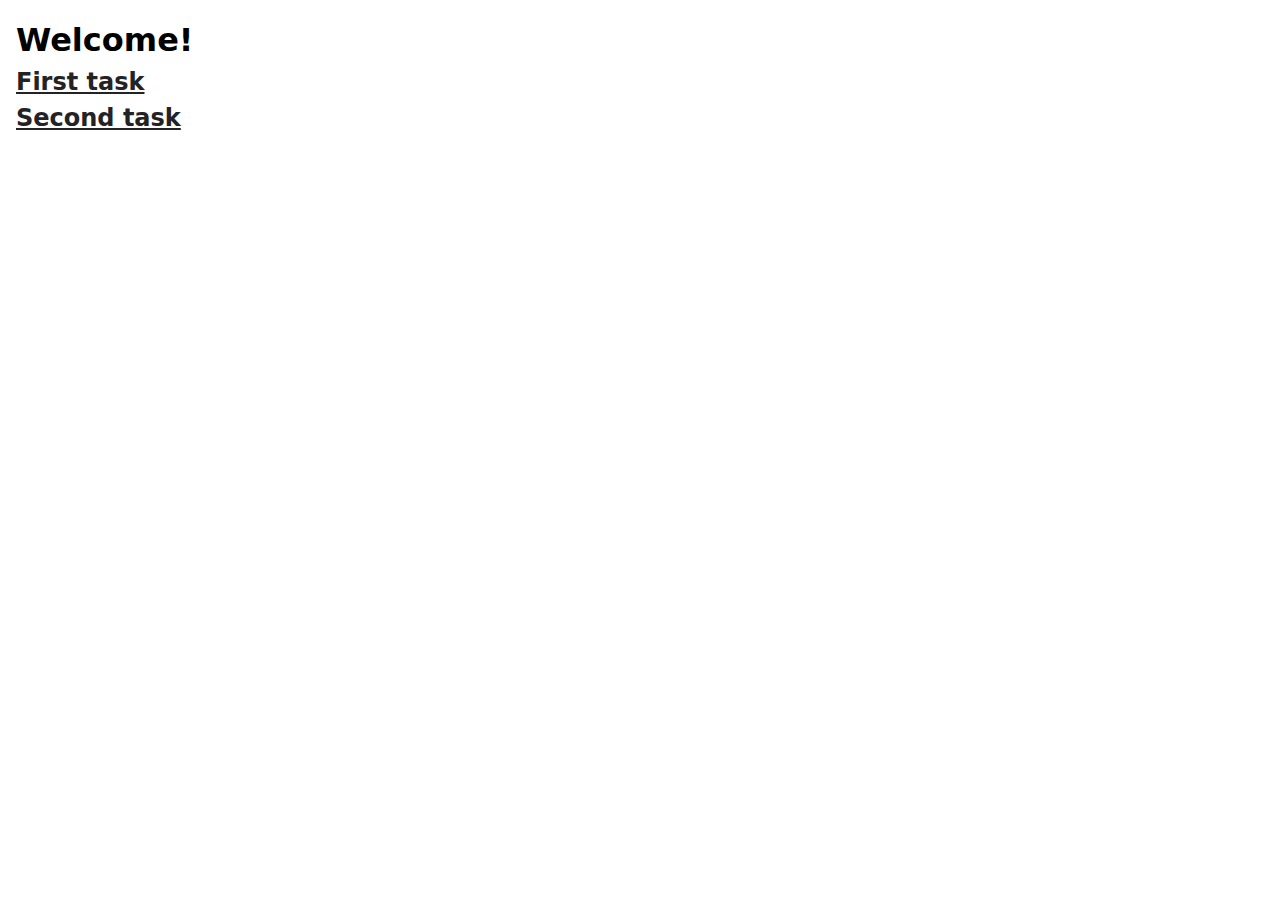
<file: index.html>
<!DOCTYPE html>
<html lang="en">
<head>
    <meta charset="UTF-8">
    <meta name="viewport" content="width=device-width, initial-scale=1.0">
    <title>Kagi Core FE</title>
    <link rel="stylesheet" href="./styles/global.css">
</head>
<body>
    <h1>Welcome!</h1>
    <h2><a href="./task-1/index.html">First task</a></h2>
    <h2><a href="./task-2/index.html">Second task</a></h2>
</body>
</html>
</file>
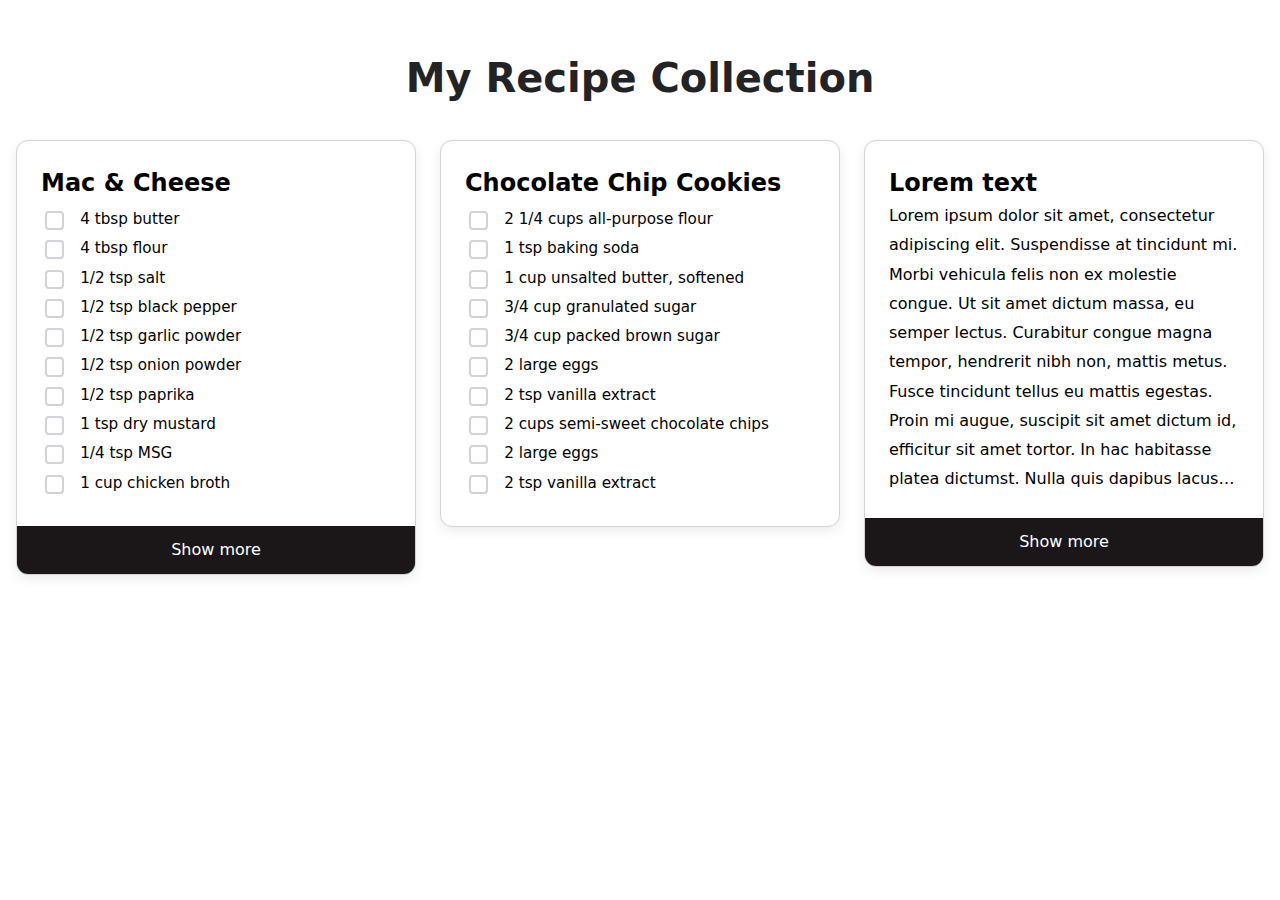
<file: task-1/index.html>
<!DOCTYPE html>
<html lang="en">

<head>
    <meta charset="UTF-8">
    <meta name="viewport" content="width=device-width, initial-scale=1.0">
    <title>Task 1 - Recipe Collection</title>
    <link rel="stylesheet" href="./styles.css">
    <meta name="description" content="A collection of delicious recipes with ingredients">
</head>

<body>
    <header>
        <h1>My Recipe Collection</h1>
    </header>

    <main class="container">
        <div>
            <article class="recipe-card">
                <div class="recipe-card-content">
                    <h2 class="recipe-card-title">Mac & Cheese</h2>
                    <form class="recipe-card-description">
                        <div class="ingredient-item">
                            <input type="checkbox" id="ingredient-1-1" name="ingredient">
                            <label for="ingredient-1-1">4 tbsp butter</label>
                        </div>
                        <div class="ingredient-item">
                            <input type="checkbox" id="ingredient-1-2" name="ingredient">
                            <label for="ingredient-1-2">4 tbsp flour</label>
                        </div>
                        <div class="ingredient-item">
                            <input type="checkbox" id="ingredient-1-3" name="ingredient">
                            <label for="ingredient-1-3">1/2 tsp salt</label>
                        </div>
                        <div class="ingredient-item">
                            <input type="checkbox" id="ingredient-1-4" name="ingredient">
                            <label for="ingredient-1-4">1/2 tsp black pepper</label>
                        </div>
                        <div class="ingredient-item">
                            <input type="checkbox" id="ingredient-1-5" name="ingredient">
                            <label for="ingredient-1-5">1/2 tsp garlic powder</label>
                        </div>
                        <div class="ingredient-item">
                            <input type="checkbox" id="ingredient-1-6" name="ingredient">
                            <label for="ingredient-1-6">1/2 tsp onion powder</label>
                        </div>
                        <div class="ingredient-item">
                            <input type="checkbox" id="ingredient-1-7" name="ingredient">
                            <label for="ingredient-1-7">1/2 tsp paprika</label>
                        </div>
                        <div class="ingredient-item">
                            <input type="checkbox" id="ingredient-1-8" name="ingredient">
                            <label for="ingredient-1-8">1 tsp dry mustard</label>
                        </div>
                        <div class="ingredient-item">
                            <input type="checkbox" id="ingredient-1-9" name="ingredient">
                            <label for="ingredient-1-9">1/4 tsp MSG</label>
                        </div>
                        <div class="ingredient-item">
                            <input type="checkbox" id="ingredient-1-10" name="ingredient">
                            <label for="ingredient-1-10">1 cup chicken broth</label>
                        </div>
                        <div class="ingredient-item">
                            <input type="checkbox" id="ingredient-1-11" name="ingredient">
                            <label for="ingredient-1-11">2-3 cups milk</label>
                        </div>
                        <div class="ingredient-item">
                            <input type="checkbox" id="ingredient-1-12" name="ingredient">
                            <label for="ingredient-1-12">16 oz sharp white cheddar cheese, shredded</label>
                        </div>
                        <div class="ingredient-item">
                            <input type="checkbox" id="ingredient-1-13" name="ingredient">
                            <label for="ingredient-1-13">8 oz gruyere cheese, shredded</label>
                        </div>
                        <div class="ingredient-item">
                            <input type="checkbox" id="ingredient-1-14" name="ingredient">
                            <label for="ingredient-1-14">8 oz gouda cheese, shredded</label>
                        </div>
                        <div class="ingredient-item">
                            <input type="checkbox" id="ingredient-1-15" name="ingredient">
                            <label for="ingredient-1-15">1/4 cup grated parmesan cheese</label>
                        </div>
                        <div class="ingredient-item">
                            <input type="checkbox" id="ingredient-1-16" name="ingredient">
                            <label for="ingredient-1-16">1/4 cup panko</label>
                        </div>
                        <div class="ingredient-item">
                            <input type="checkbox" id="ingredient-1-17" name="ingredient">
                            <label for="ingredient-1-17">1/2 tsp cajun seasoning</label>
                        </div>
                        <div class="ingredient-item">
                            <input type="checkbox" id="ingredient-1-18" name="ingredient">
                            <label for="ingredient-1-18">16 oz uncooked macaroni</label>
                        </div>
                    </form>
                </div>
                <label for="toggle-recipe-1" class="recipe-card-button">
                    <input type="checkbox" id="toggle-recipe-1" class="toggle-ingredients-checkbox">
                    <span class="toggle-text">
                        <span class="show-more">Show more</span>
                        <span class="show-less">Show less</span>
                    </span>
                </label>
            </article>
        </div>

        <div>
            <article class="recipe-card">
                <div class="recipe-card-content">
                    <h2 class="recipe-card-title">Chocolate Chip Cookies</h2>
                    <form class="recipe-card-description">
                        <div class="ingredient-item">
                            <input type="checkbox" id="ingredient-2-1" name="ingredient">
                            <label for="ingredient-1-1">2 1/4 cups all-purpose flour</label>
                        </div>
                        <div class="ingredient-item">
                            <input type="checkbox" id="ingredient-2-2" name="ingredient">
                            <label for="ingredient-2-2">1 tsp baking soda</label>
                        </div>
                        <div class="ingredient-item">
                            <input type="checkbox" id="ingredient-2-3" name="ingredient">
                            <label for="ingredient-2-3">1 cup unsalted butter, softened</label>
                        </div>
                        <div class="ingredient-item">
                            <input type="checkbox" id="ingredient-2-4" name="ingredient">
                            <label for="ingredient-2-4">3/4 cup granulated sugar</label>
                        </div>
                        <div class="ingredient-item">
                            <input type="checkbox" id="ingredient-2-5" name="ingredient">
                            <label for="ingredient-2-5">3/4 cup packed brown sugar</label>
                        </div>
                        <div class="ingredient-item">
                            <input type="checkbox" id="ingredient-2-6" name="ingredient">
                            <label for="ingredient-2-6">2 large eggs</label>
                        </div>
                        <div class="ingredient-item">
                            <input type="checkbox" id="ingredient-2-7" name="ingredient">
                            <label for="ingredient-2-7">2 tsp vanilla extract</label>
                        </div>
                        <div class="ingredient-item">
                            <input type="checkbox" id="ingredient-2-8" name="ingredient">
                            <label for="ingredient-2-8">2 cups semi-sweet chocolate chips</label>
                        </div>
                        <div class="ingredient-item">
                            <input type="checkbox" id="ingredient-2-9" name="ingredient">
                            <label for="ingredient-2-9">2 large eggs</label>
                        </div>
                        <div class="ingredient-item">
                            <input type="checkbox" id="ingredient-2-10" name="ingredient">
                            <label for="ingredient-2-10">2 tsp vanilla extract</label>
                        </div>
                    </form>
                </div>
                <label for="toggle-recipe-2" class="recipe-card-button">
                    <input type="checkbox" id="toggle-recipe-2" class="toggle-ingredients-checkbox">
                    <span class="toggle-text">
                        <span class="show-more">Show more</span>
                        <span class="show-less">Show less</span>
                    </span>
                </label>
            </article>
        </div>

        <div>
            <article class="recipe-card">
                <div class="recipe-card-content">
                    <h2 class="recipe-card-title">Lorem text</h2>
                    <p>Lorem ipsum dolor sit amet, consectetur adipiscing elit. Suspendisse at tincidunt mi. Morbi
                        vehicula felis non ex molestie congue. Ut sit amet dictum massa, eu semper lectus. Curabitur
                        congue magna tempor, hendrerit nibh non, mattis metus. Fusce tincidunt tellus eu mattis egestas.
                        Proin mi augue, suscipit sit amet dictum id, efficitur sit amet tortor. In hac habitasse platea
                        dictumst. Nulla quis dapibus lacus. Nam tempor commodo est, nec efficitur nunc blandit id.
                        Nulla facilisi. Maecenas rutrum dui nunc, euismod ullamcorper orci sodales in. Proin convallis,
                        neque sit amet congue venenatis, ligula enim venenatis elit, at ultrices turpis est at est. Nam
                        fermentum tortor ex. Vivamus nec eleifend quam. Fusce luctus lacus vitae velit tristique, quis
                        facilisis magna ullamcorper. Ut vitae metus tincidunt, suscipit metus interdum, consequat velit.
                        Curabitur nec arcu eu enim cursus semper.
                    </p>
                </div>
                <label for="toggle-recipe-3" class="recipe-card-button">
                    <input type="checkbox" id="toggle-recipe-3" class="toggle-ingredients-checkbox">
                    <span class="toggle-text">
                        <span class="show-more">Show more</span>
                        <span class="show-less">Show less</span>
                    </span>
                </label>
            </article>
        </div>
    </main>
</body>

</html>
</file>
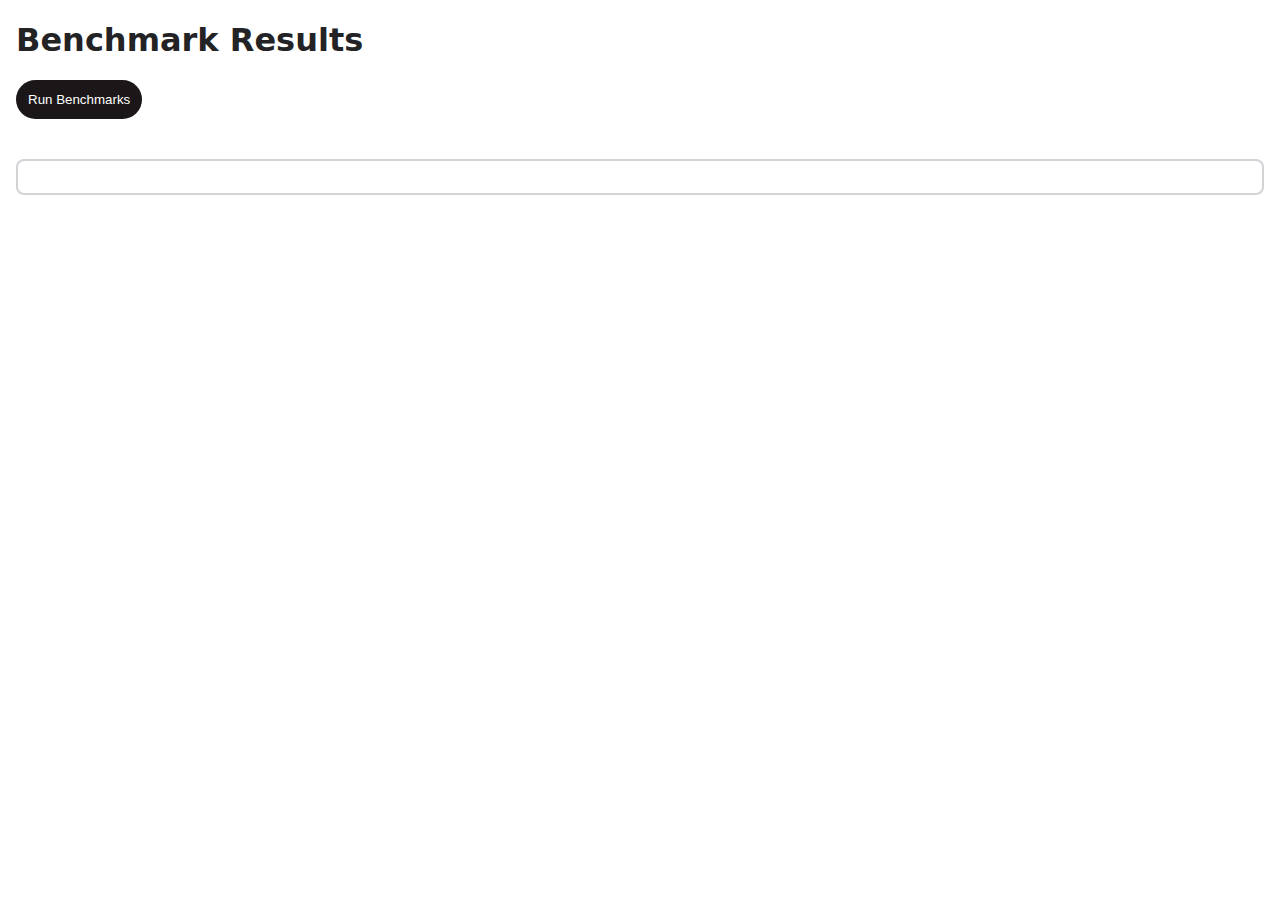
<file: task-2/index.html>
<!DOCTYPE html>
<html lang="en">
<head>
  <meta charset="UTF-8">
  <meta name="viewport" content="width=device-width, initial-scale=1.0">
  <title>Benchmark Results</title>
  <link rel="stylesheet" href="../styles/global.css"></link>
  <style>
    h1 {
      color: var(--on-primary);
    }
    #loading {
      margin-bottom: 1rem;
    }
    #results {
      background: var(--card-bg);
      border: 2px solid var(--border);
      border-radius: 8px;
      padding: 1rem;
      white-space: pre-wrap;
    }
    button {
        margin: 1rem 0 1.5rem 0;
        border: 0;
        border-radius: 24px;
        background-color: var(--button);
        color: var(--on-button);
        text-align: center;
        padding: var(--spacing-sm);
        cursor: pointer;
        font-weight: 500;
    }
    button:hover {
        background-color: var(--button-hover);
    }
    button:disabled {
      cursor: default;
      background-color: var(--text-disabled);
    }
  </style>
</head>
<body>
  <h1>Benchmark Results</h1>
  <button id="runBenchmarkButton">Run Benchmarks</button>
  <p id="loading"></p>
  <p id="results"></p>

  <script src="task.js"></script>
</body>
</html>
</file>
<file: styles/global.css>
:root {
    color-scheme: light dark;

    --primary: light-dark(#fff, #232325);
    --on-primary: light-dark(#232325, #fff);
    --button: light-dark(#1b1718, #fff);
    --on-button: light-dark(#fff, #1b1718);
    --button-hover: light-dark(#6c5edc, #c0b8ff);

    --card-bg: light-dark(#ffffff, #1d1d1f);
    --text-disabled: light-dark(#6e6e73, #a1a1a6);
    --accent: light-dark(#ffb319, #ffb319);
    --border: light-dark(#d2d2d7, #434343);

    --spacing-xs: 0.5rem;
    --spacing-sm: 0.75rem;
    --spacing-md: 1rem;
    --spacing-lg: 1.5rem;
    --spacing-xl: 2rem;
    
    --transition-speed: 0.2s;
}

* {
    margin: 0;
    padding: 0;
    box-sizing: border-box;
}

body {
    font-family: system-ui, -apple-system, BlinkMacSystemFont, 'Segoe UI', Roboto, Oxygen, Ubuntu, Cantarell, 'Open Sans', 'Helvetica Neue', sans-serif;
    background-color: var(--primary);
    color: var(--text-primary);
    line-height: 1.5;
    padding: var(--spacing-md);
}

a {
    color: var(--on-primary);
}

a:visited {
    color: light-dark(#4d41a4,#9185e0);
}

a:hover {
    color: var(--button-hover);
}
</file>
<file: task-1/styles.css>
@import url(../styles/global.css);

header {
    text-align: center;
    margin: var(--spacing-xl) 0;
}

h1 {
    font-size: 2.5rem;
    font-weight: 700;
    margin-bottom: var(--spacing-xl);
    color: var(--on-primary);
}

.container {
    display: grid;
    grid-template-columns: repeat(1, 1fr);
    gap: var(--spacing-lg);
    max-width: 1400px;
    margin: 0 auto;
}

.recipe-card {
    background-color: var(--card-bg);
    border: 1px solid var(--border);
    border-radius: 12px;
    box-shadow: 0 4px 12px rgba(0, 0, 0, 0.08);
    overflow: hidden;
    transition: transform var(--transition-speed), box-shadow var(--transition-speed);
}

.recipe-card:hover {
    box-shadow: 0 8px 16px rgba(0, 0, 0, 0.22);
}

.recipe-card-content {
    padding: var(--spacing-lg);
}

.recipe-card-title {
    font-size: 1.5rem;
    font-weight: 600;
    color: var(--text-primary);
}

.recipe-card-description {
    word-wrap: break-word;
    overflow: hidden;
    padding-top: var(--spacing-xs);
    transition: max-height var(--transition-speed);
}

.recipe-card-content>p {
    /*
    If we care about RTL support, doing a max height is better. line-clamp does not support RTL, ellipsis takes more effort though.
    max-height: calc(var(--line-height) * 10);
    */
    --line-height: 1.83;
    line-height: 1.83;
    -webkit-box-orient: vertical;
    display: -webkit-box;
    -webkit-line-clamp: 10;
    line-clamp: 10;
    overflow: hidden;
    position: relative;
}

.recipe-card-description .ingredient-item:nth-child(n + 11) {
    display: none;
}

.recipe-card:has(.toggle-ingredients-checkbox:checked) .recipe-card-content>p {
    -webkit-line-clamp: unset;
    line-clamp: unset;
}

.recipe-card:has(.toggle-ingredients-checkbox:checked) .recipe-card-description .ingredient-item:nth-child(n + 11) {
    display: block;
}

.ingredient-item {
    display: flex;
    align-items: flex-start;
    margin-bottom: var(--spacing-xs);
}

.ingredient-item input[type="checkbox"] {
    appearance: none;
    -webkit-appearance: none;
    cursor: pointer;
    width: 1.2rem;
    height: 1.2rem;
    border: 2px solid var(--border);
    border-radius: 4px;
    margin-right: 1rem;
    margin-left: 4px;
    position: relative;
    top: 2px;
    transition: all var(--transition-speed);
}

.ingredient-item input[type="checkbox"]:checked {
    background-color: var(--accent);
    border-color: var(--accent);
}

.ingredient-item input[type="checkbox"]:checked::after {
    content: "";
    position: absolute;
    left: 5px;
    top: 1px;
    width: 5px;
    height: 10px;
    border: solid white;
    border-width: 0 2px 2px 0;
    transform: rotate(45deg);
}

.ingredient-item input[type="checkbox"]:focus {
    outline: 2px solid var(--accent);
    outline-offset: 2px;
}

.ingredient-item label {
    cursor: pointer;
    line-height: 1.4;
    font-size: 0.95rem;
}

.ingredient-item input[type="checkbox"]:checked+label {
    text-decoration: line-through;
    color: var(--text-disabled);
}

.instructions-list {
    padding-left: var(--spacing-lg);
    margin-bottom: var(--spacing-md);
}

.instructions-list li {
    margin-bottom: var(--spacing-xs);
}

.toggle-ingredients-checkbox {
    position: absolute;
    opacity: 0;
    pointer-events: none;
}

.recipe-card-button {
    display: none;
    width: 100%;
    background-color: var(--button);
    color: var(--on-button);
    text-align: center;
    padding: var(--spacing-sm) 0;
    cursor: pointer;
    font-weight: 500;
    transition: background-color var(--transition-speed);
    user-select: none;
}

.recipe-card:has(.recipe-card-description div:nth-of-type(11)) .recipe-card-button {
    display: block;
}

.recipe-card:has(.recipe-card-content > p) .recipe-card-button {
    display: block;
}

.recipe-card-button:hover {
    background-color: var(--button-hover);
}

.recipe-card-button:has(.toggle-ingredients-checkbox:focus-visible) {
    background-color: var(--button-hover);
}

.show-less {
    display: none;
}

.toggle-ingredients-checkbox:checked+.toggle-text .show-more {
    display: none;
}

.toggle-ingredients-checkbox:checked+.toggle-text .show-less {
    display: inline;
}

@media screen and (min-width: 640px) {
    .container {
        grid-template-columns: repeat(2, 1fr);
    }
}

@media screen and (min-width: 1280px) {
    .container {
        grid-template-columns: repeat(3, 1fr);
    }
}

@media (prefers-reduced-motion) {
    * {
        transition: none !important;
    }
}
</file>
